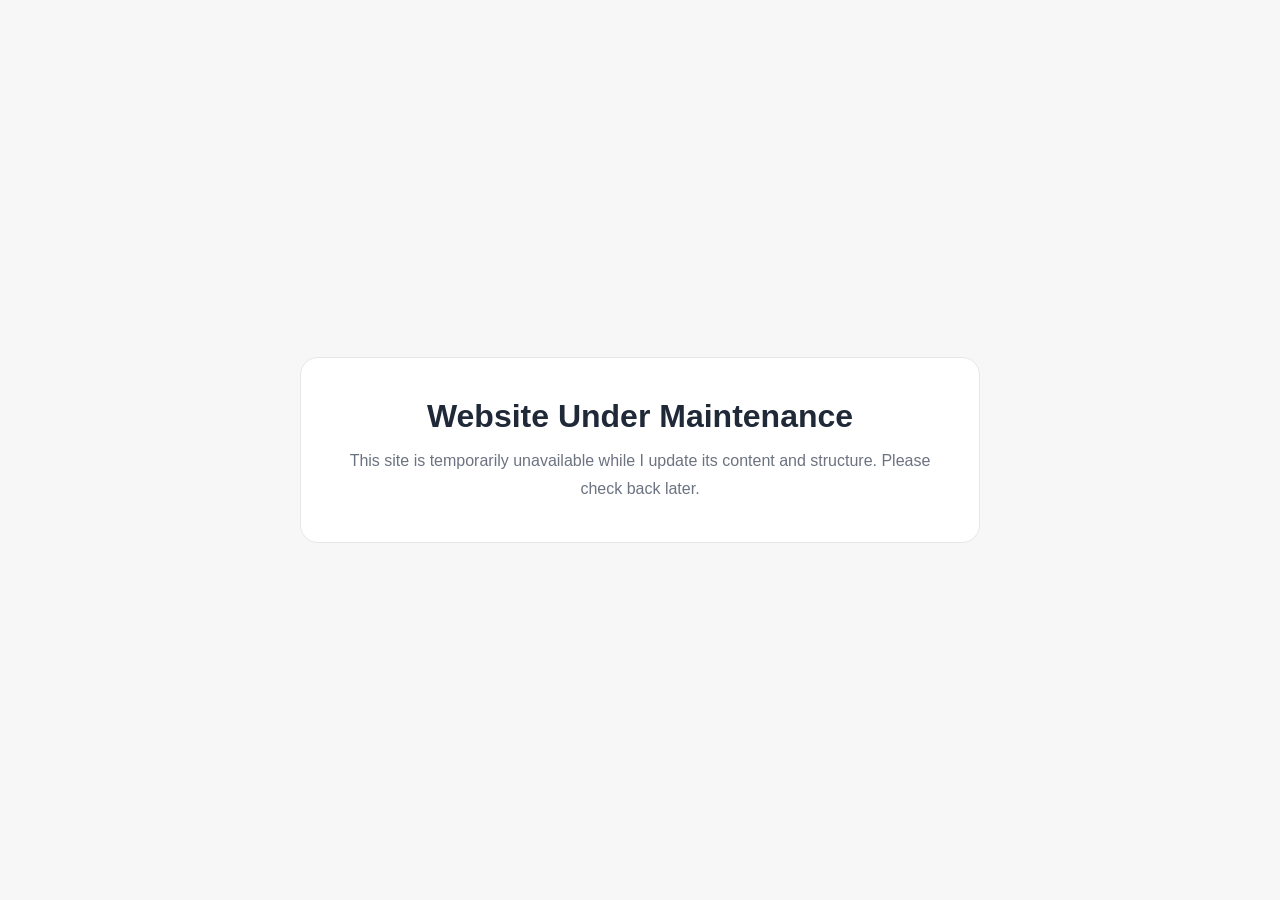
<file: repairindex.html>
<!DOCTYPE html>
<html lang="en">
<head>
  <meta charset="UTF-8" />
  <meta name="viewport" content="width=device-width, initial-scale=1.0" />
  <title>Under Maintenance</title>
  <style>
    :root {
      --bg: #f7f7f8;
      --text: #1f2937;
      --muted: #6b7280;
      --card: #ffffff;
      --line: #e5e7eb;
    }

    @media (prefers-color-scheme: dark) {
      :root {
        --bg: #0f1115;
        --text: #e5e7eb;
        --muted: #9ca3af;
        --card: #171a21;
        --line: #2a2f3a;
      }
    }

    * {
      box-sizing: border-box;
    }

    body {
      margin: 0;
      min-height: 100vh;
      display: grid;
      place-items: center;
      background: var(--bg);
      color: var(--text);
      font-family: -apple-system, BlinkMacSystemFont, "Segoe UI", Roboto, Helvetica, Arial, sans-serif;
      padding: 24px;
    }

    .card {
      width: min(92%, 680px);
      background: var(--card);
      border: 1px solid var(--line);
      border-radius: 18px;
      padding: 40px 32px;
      text-align: center;
    }

    h1 {
      margin: 0 0 12px;
      font-size: 2rem;
    }

    p {
      margin: 0;
      color: var(--muted);
      line-height: 1.7;
      font-size: 1rem;
    }
  </style>
</head>
<body>
  <main class="card">
    <h1>Website Under Maintenance</h1>
    <p>
      This site is temporarily unavailable while I update its content and structure.
      Please check back later.
    </p>
  </main>
</body>
</html>
</file>
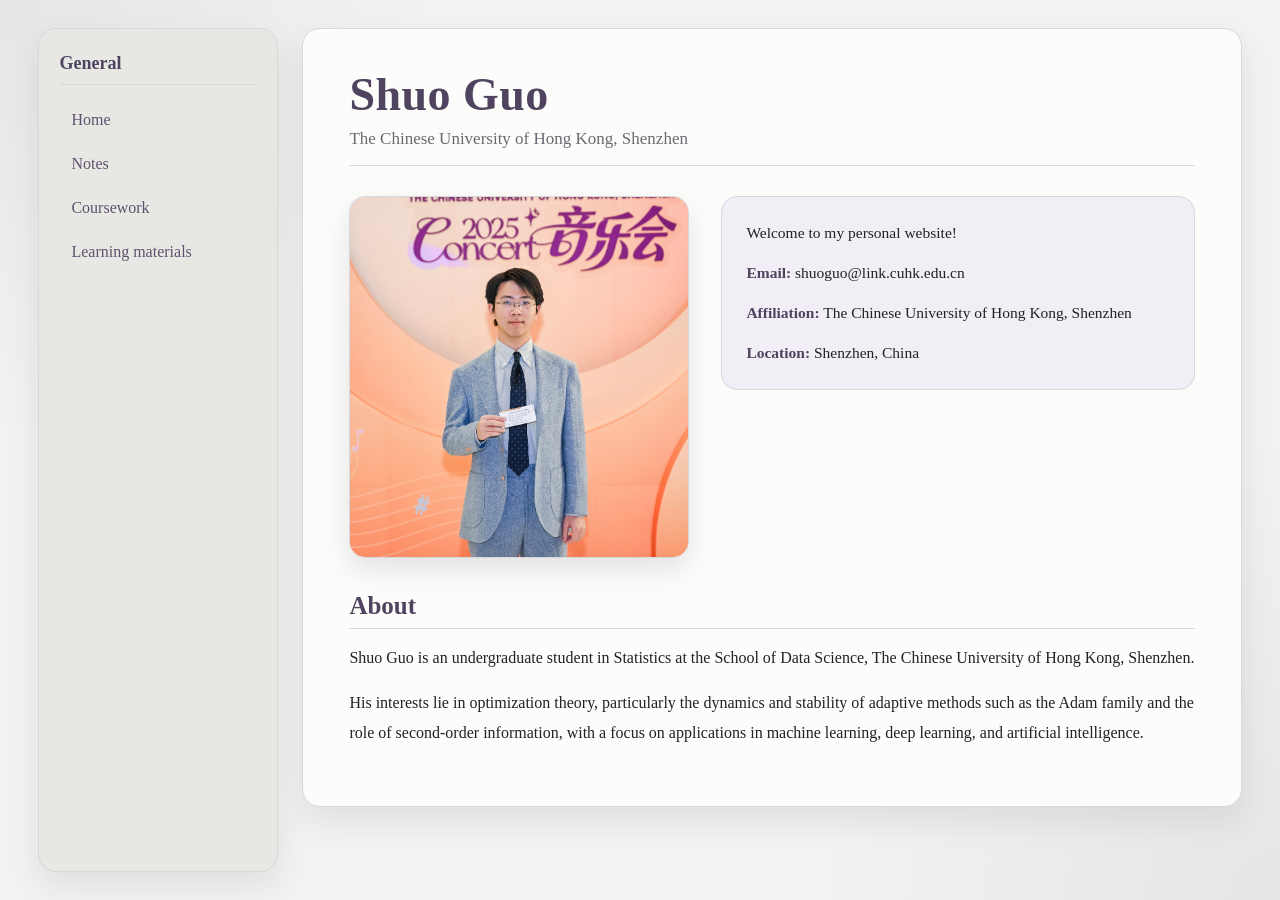
<file: trueindex.html>
<!DOCTYPE html>
<html lang="en">
<head>
    <meta charset="UTF-8">
    <meta name="viewport" content="width=device-width, initial-scale=1.0">
    <title>Shuo Guo</title>

    <style>
        :root {
            --bg: #f2f2f0;
            --panel: #e7e7e4;
            --main: #fcfcfa;
            --text: #222227;
            --muted: #6a6a73;
            --line: #d7d7de;

            --accent: #655775;
            --accent-strong: #4f435f;
            --accent-soft: #f1eef6;

            --link: #5f526e;
            --link-hover: #43384f;

            --shadow: 0 14px 34px rgba(0, 0, 0, 0.08);
            --radius: 18px;
            --max-width: 1380px;
        }

        @media (prefers-color-scheme: dark) {
            :root {
                --bg: #121214;
                --panel: #1a1a1f;
                --main: #18181c;
                --text: #ececf1;
                --muted: #a8a8b2;
                --line: #2d2d36;

                --accent: #bba9d2;
                --accent-strong: #d9cdea;
                --accent-soft: rgba(187, 169, 210, 0.10);

                --link: #cabce0;
                --link-hover: #e7def3;

                --shadow: 0 18px 40px rgba(0, 0, 0, 0.34);
            }
        }

        * {
            box-sizing: border-box;
        }

        html {
            color-scheme: light dark;
        }

        body {
            margin: 0;
            font-family: Georgia, "Times New Roman", serif;
            background:
                radial-gradient(circle at top left, rgba(101, 87, 117, 0.08), transparent 28%),
                radial-gradient(circle at bottom right, rgba(0, 0, 0, 0.05), transparent 30%),
                var(--bg);
            color: var(--text);
        }

        a {
            color: inherit;
            text-decoration: none;
            transition: color 0.2s ease, background 0.2s ease, transform 0.2s ease;
        }

        .container {
            display: flex;
            width: min(94%, var(--max-width));
            margin: 28px auto;
            gap: 24px;
            align-items: flex-start;
        }

        .sidebar {
            width: 240px;
            min-height: calc(100vh - 56px);
            padding: 24px 20px;
            background: var(--panel);
            border: 1px solid var(--line);
            border-radius: var(--radius);
            box-shadow: var(--shadow);
            position: sticky;
            top: 28px;
        }

        .sidebar h2 {
            font-size: 18px;
            margin: 0 0 16px;
            color: var(--accent-strong);
            padding-bottom: 10px;
            border-bottom: 1px solid var(--line);
        }

        .sidebar a {
            display: block;
            margin: 6px 0;
            padding: 10px 12px;
            border-radius: 10px;
            color: var(--link);
        }

        .sidebar a:hover {
            color: var(--link-hover);
            background: var(--accent-soft);
            transform: translateX(3px);
        }

        .main {
            flex: 1;
            padding: 42px 46px;
            background: var(--main);
            border: 1px solid var(--line);
            border-radius: var(--radius);
            box-shadow: var(--shadow);
        }

        .header {
            margin-bottom: 30px;
        }

        .header h1 {
            margin: 0;
            font-size: 46px;
            line-height: 1.05;
            letter-spacing: 0.01em;
            color: var(--accent-strong);
        }

        .header p {
            margin: 10px 0 0;
            padding-bottom: 16px;
            font-size: 17px;
            color: var(--muted);
            border-bottom: 1px solid var(--line);
        }

        .profile {
            display: flex;
            align-items: flex-start;
            gap: 32px;
            margin-top: 10px;
            margin-bottom: 30px;
        }

        .profile-img {
            width: 340px;
            max-width: 42%;
            height: auto;
            display: block;
            object-fit: cover;
            border-radius: 16px;
            border: 1px solid var(--line);
            box-shadow: 0 12px 28px rgba(0, 0, 0, 0.10);
        }

        .info {
            flex: 1;
            line-height: 1.8;
            font-size: 15.5px;
            background: var(--accent-soft);
            border: 1px solid var(--line);
            border-radius: 16px;
            padding: 22px 24px;
        }

        .info p {
            margin: 0 0 12px 0;
        }

        .info p:last-child {
            margin-bottom: 0;
        }

        .info strong {
            color: var(--accent-strong);
        }

        .section-title {
            margin-top: 34px;
            margin-bottom: 14px;
            padding-bottom: 8px;
            font-size: 25px;
            font-weight: 700;
            color: var(--accent-strong);
            border-bottom: 1px solid var(--line);
        }

        .section {
            font-size: 16px;
            line-height: 1.85;
        }

        .section p {
            margin: 0 0 16px;
        }

        @media (max-width: 980px) {
            .container {
                flex-direction: column;
                width: min(94%, 900px);
            }

            .sidebar {
                width: 100%;
                min-height: auto;
                position: static;
            }

            .main {
                width: 100%;
                padding: 32px 24px;
            }

            .profile {
                flex-direction: column;
            }

            .profile-img {
                max-width: 100%;
                width: 100%;
            }

            .header h1 {
                font-size: 38px;
            }
        }
    </style>
</head>

<body>
<div class="container">
    <div class="sidebar">
        <h2>General</h2>
        <a href="index.html">Home</a>
        <a href="notes.html">Notes</a>
        <a href="courses.html">Coursework</a>
        <a href="https://sshuoguo.github.io/learning/index.html">Learning materials</a>
    </div>

    <div class="main">
        <div class="header">
            <h1>Shuo Guo</h1>
            <p>The Chinese University of Hong Kong, Shenzhen</p>
        </div>

        <div class="profile">
            <img src="image.jpg" alt="profile photo" class="profile-img">

            <div class="info">
                <p>Welcome to my personal website!</p>
                <p><strong>Email:</strong> shuoguo@link.cuhk.edu.cn</p>
                <p><strong>Affiliation:</strong> The Chinese University of Hong Kong, Shenzhen</p>
                <p><strong>Location:</strong> Shenzhen, China</p>
            </div>
        </div>

        <h2 class="section-title">About</h2>
        <div class="section">
            <p>
                Shuo Guo is an undergraduate student in Statistics at the School of Data Science, The Chinese University of Hong Kong, Shenzhen.
            </p>

            <p>
                His interests lie in optimization theory, particularly the dynamics and stability of adaptive methods such as the Adam family and the role of second-order information, with a focus on applications in machine learning, deep learning, and artificial intelligence.
            </p>
        </div>
    </div>
</div>
</body>
</html>
</file>
